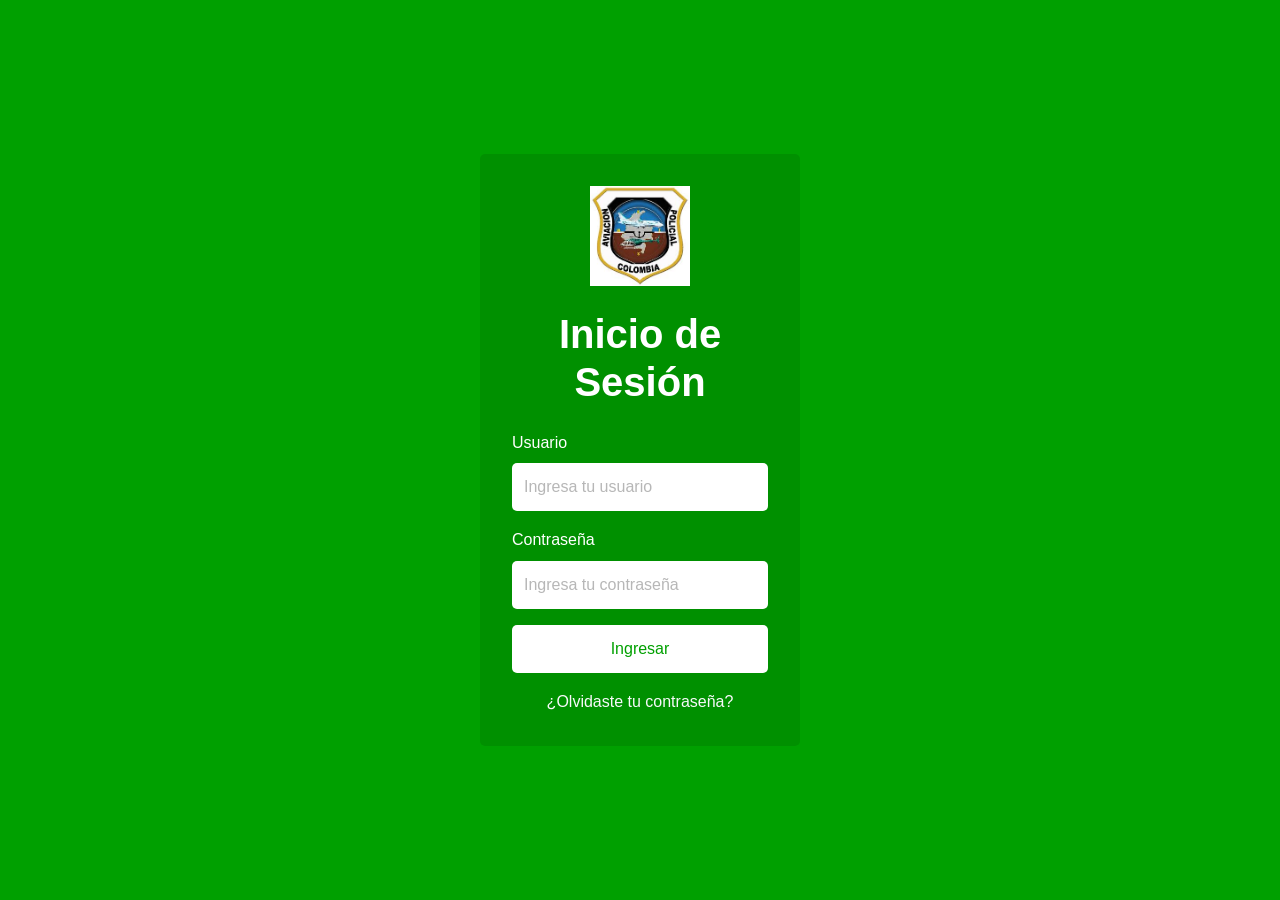
<file: index.html>
<!DOCTYPE html>
<html lang="es">
<head>
    <meta charset="UTF-8">
    <meta name="viewport" content="width=device-width, initial-scale=1.0">
    <meta name="description" content="SIMAP - Sistema de Información de Movimiento Aéreo de Personal">
    <title>SIMAP - Inicio de Sesión</title>

    <link href="https://cdn.jsdelivr.net/npm/bootstrap@5.3.3/dist/css/bootstrap.min.css" rel="stylesheet">
    <link rel="stylesheet" href="css/styles.css">
</head>
<body>
    <div class="container-fluid vh-100 d-flex justify-content-center align-items-center fondo-verde">
        <div class="login-box text-center">
            <img src="logo-simap.jpeg" alt="Logo SIMAP" class="logo mb-4">
            
            <h1 class="titulo">Inicio de Sesión</h1>
            
            <form id="loginForm" name="loginForm">
                <div class="mb-3 text-start">
                    <label for="usuario" class="form-label">Usuario</label>
                    <input 
                        type="text" 
                        id="usuario" 
                        name="usuario" 
                        class="form-control" 
                        placeholder="Ingresa tu usuario"
                        required>
                    <small class="text-danger" id="usuarioError"></small>
                </div>

                <div class="mb-3 text-start">
                    <label for="password" class="form-label">Contraseña</label>
                    <input 
                        type="password" 
                        id="password" 
                        name="password" 
                        class="form-control" 
                        placeholder="Ingresa tu contraseña"
                        required>
                    <small class="text-danger" id="passwordError"></small>
                </div>

                <button type="submit" class="btn btn-light w-100 mb-3">
                    Ingresar
                </button>

                <a href="recuperar.html" class="link-light text-decoration-none">
                    ¿Olvidaste tu contraseña?
                </a>
            </form>
        </div>
    </div>

    <script src="js/auth.js"></script>
    <script src="js/app.js"></script>
</body>
</html>
</file>
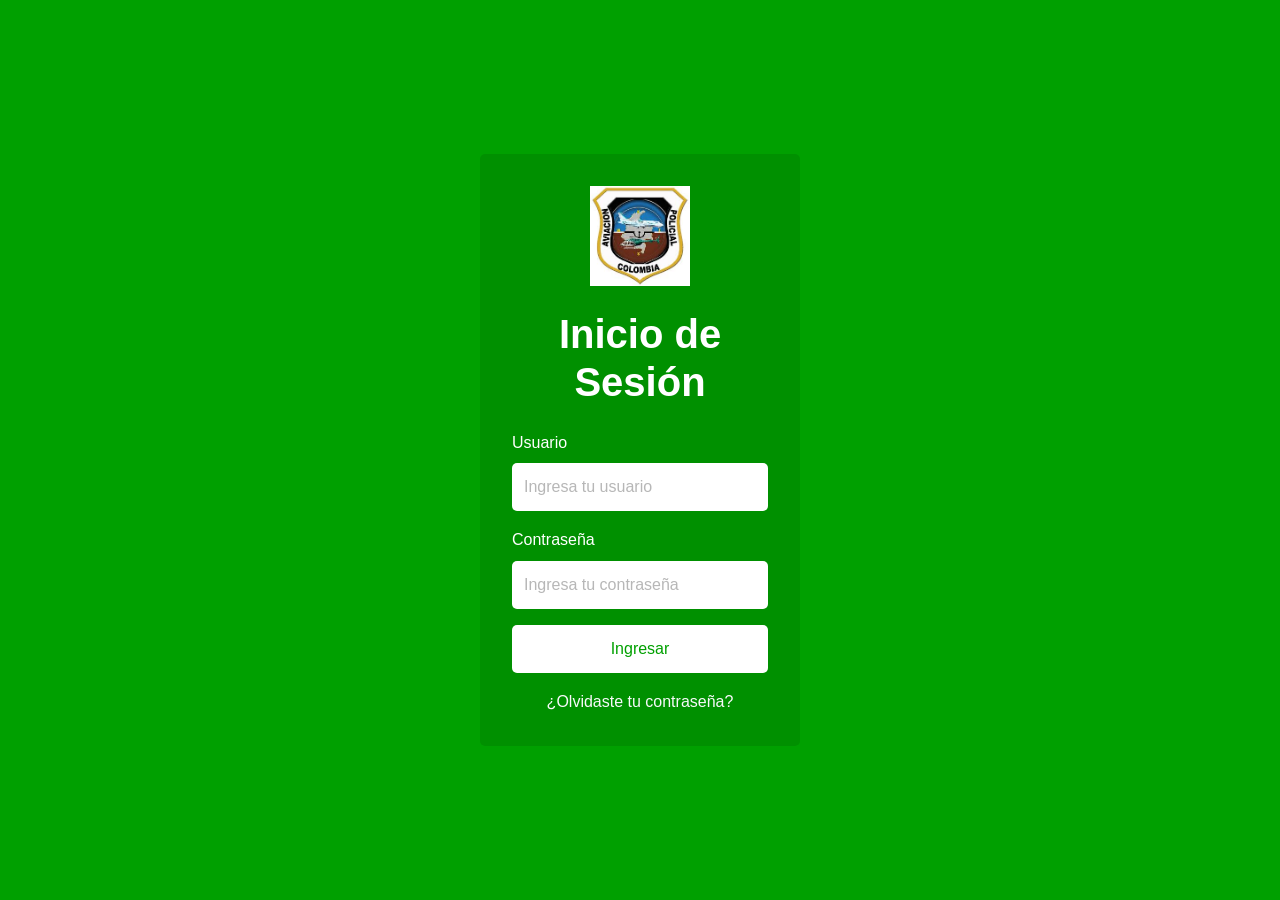
<file: dashboard.html>
<!DOCTYPE html>
<html lang="es">
<head>
    <meta charset="UTF-8">
    <meta name="viewport" content="width=device-width, initial-scale=1.0">
    <meta name="description" content="SIMAP - Dashboard de usuario">
    <title>SIMAP - Dashboard</title>

    <link href="https://cdn.jsdelivr.net/npm/bootstrap@5.3.3/dist/css/bootstrap.min.css" rel="stylesheet">
    <link rel="stylesheet" href="css/styles.css">
</head>
<body class="fondo-verde">
    <div class="container py-4">
        <div class="text-end mb-3">
            <button class="btn btn-light btn-sm" onclick="cerrarSesion()" title="Cerrar sesión">
                Cerrar sesión
            </button>
        </div>

        <div class="text-center mt-4">
            <img src="logo-simap.jpeg" alt="Logo SIMAP" class="logo mb-4">
            
            <img src="img/user.png" alt="Foto de perfil" class="perfil mb-3">

            <div class="info-box mt-4">
                <div class="mb-3">
                    <label for="grado" class="form-label">Grado</label>
                    <input type="text" id="grado" class="form-control" value="Subintendente" readonly>
                </div>

                <div class="mb-3">
                    <label for="nombres" class="form-label">Nombres</label>
                    <input type="text" id="nombres" class="form-control" value="Sergio Peña" readonly>
                </div>

                <div class="mb-4">
                    <label for="cargo" class="form-label">Cargo</label>
                    <input type="text" id="cargo" class="form-control" value="Técnico Aeronáutico" readonly>
                </div>
            </div>

            <div class="d-flex justify-content-center gap-3 flex-wrap">
                <a href="ordenes.html" class="btn btn-light" title="Ver ordenes de vuelo">
                    Ordenes de Vuelo
                </a>

                <a href="registros.html" class="btn btn-light" title="Ver registros de vuelo">
                    Registros de Vuelo
                </a>
            </div>

            <div class="mt-4">
                <a href="https://youtu.be/GS5xs1w9Bls" target="_blank" class="btn btn-light btn-lg" title="Ver video de capacitación">
                    📹 Ver Video
                </a>
            </div>
        </div>
    </div>

    <script src="js/app.js"></script>
</body>
</html>
</file>
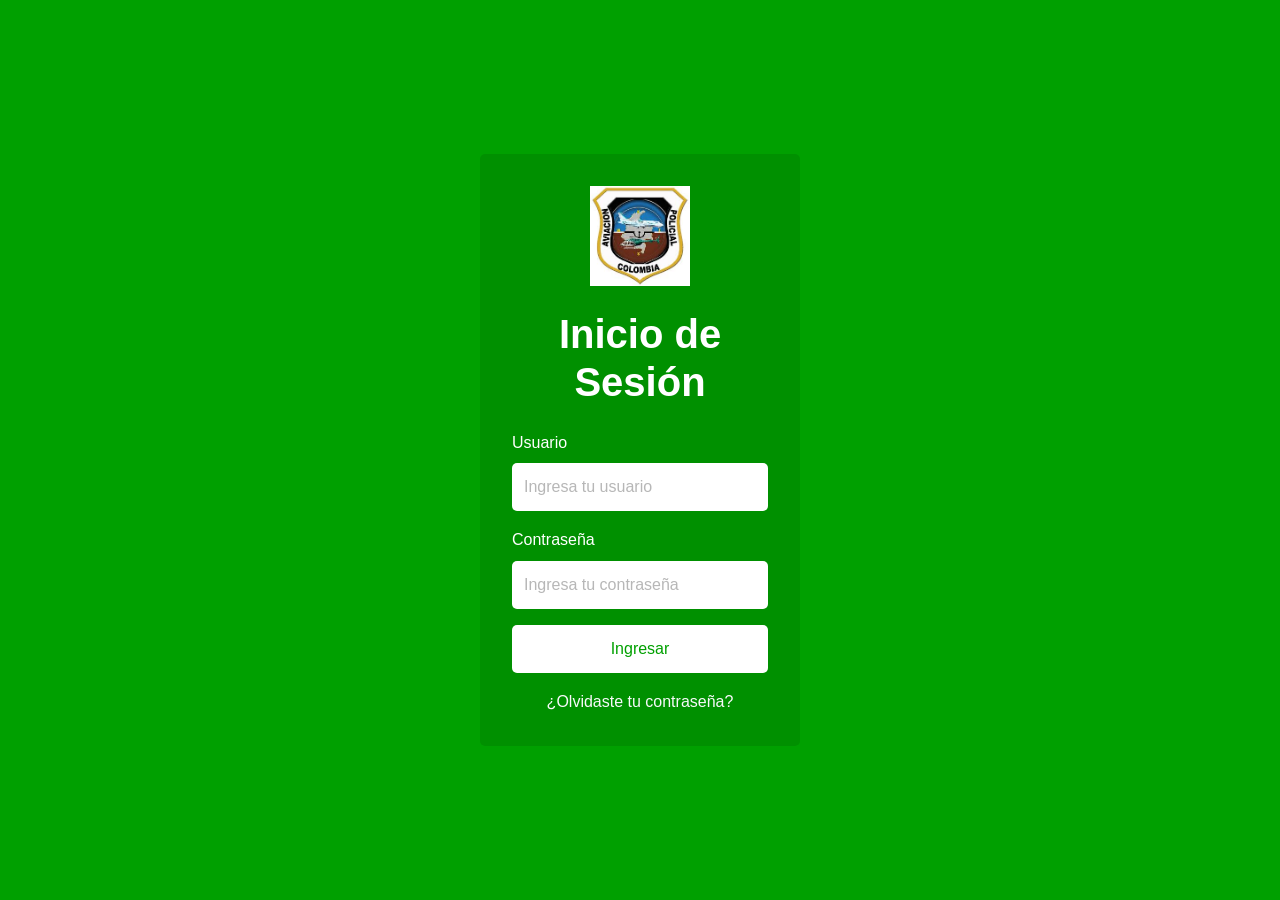
<file: ordenes.html>
<!DOCTYPE html>
<html lang="es">
<head>
    <meta charset="UTF-8">
    <meta name="viewport" content="width=device-width, initial-scale=1.0">
    <meta name="description" content="SIMAP - Órdenes de vuelo">
    <title>SIMAP - Órdenes de Vuelo</title>

    <link href="https://cdn.jsdelivr.net/npm/bootstrap@5.3.3/dist/css/bootstrap.min.css" rel="stylesheet">
    <link rel="stylesheet" href="css/styles.css">
</head>
<body class="fondo-verde">
    <div class="container py-4 text-white">
        <a href="dashboard.html" class="btn btn-light btn-sm mb-3" title="Volver al dashboard">
            ← Atrás
        </a>

        <div class="d-flex align-items-center mb-4">
            <img src="img/user.png" alt="Foto de usuario" class="mini-user">
            <div class="ms-3">
                <h6 class="mb-0">Sergio Peña</h6>
                <small>Técnico Aeronáutico</small>
            </div>
        </div>

        <form id="ordenesForm" name="ordenesForm">
            <div class="mb-3">
                <label for="numeroOrden" class="form-label">Número de orden vuelo</label>
                <input type="text" id="numeroOrden" class="form-control" placeholder="Ej: ORD-2026-001" required>
            </div>

            <div class="mb-3">
                <label for="itinerario1" class="form-label">Itinerario 1</label>
                <input type="text" id="itinerario1" class="form-control" placeholder="Ej: Bogotá - Medellín" required>
            </div>

            <div class="mb-4">
                <label for="itinerario2" class="form-label">Itinerario 2</label>
                <input type="text" id="itinerario2" class="form-control" placeholder="Ej: Medellín - Cali">
            </div>

            <div class="d-flex justify-content-between gap-2 flex-wrap">
                <button type="button" class="btn btn-light flex-grow-1" title="Ver registro de horas">
                    Horas
                </button>
                <button type="button" class="btn btn-light flex-grow-1" title="Ver consumo de combustible">
                    Combustible
                </button>
                <button type="button" class="btn btn-light flex-grow-1" title="Ver información de tripulación">
                    Tripulación
                </button>
            </div>
        </form>
    </div>

    <script src="js/app.js"></script>
</body>
</html>
</file>
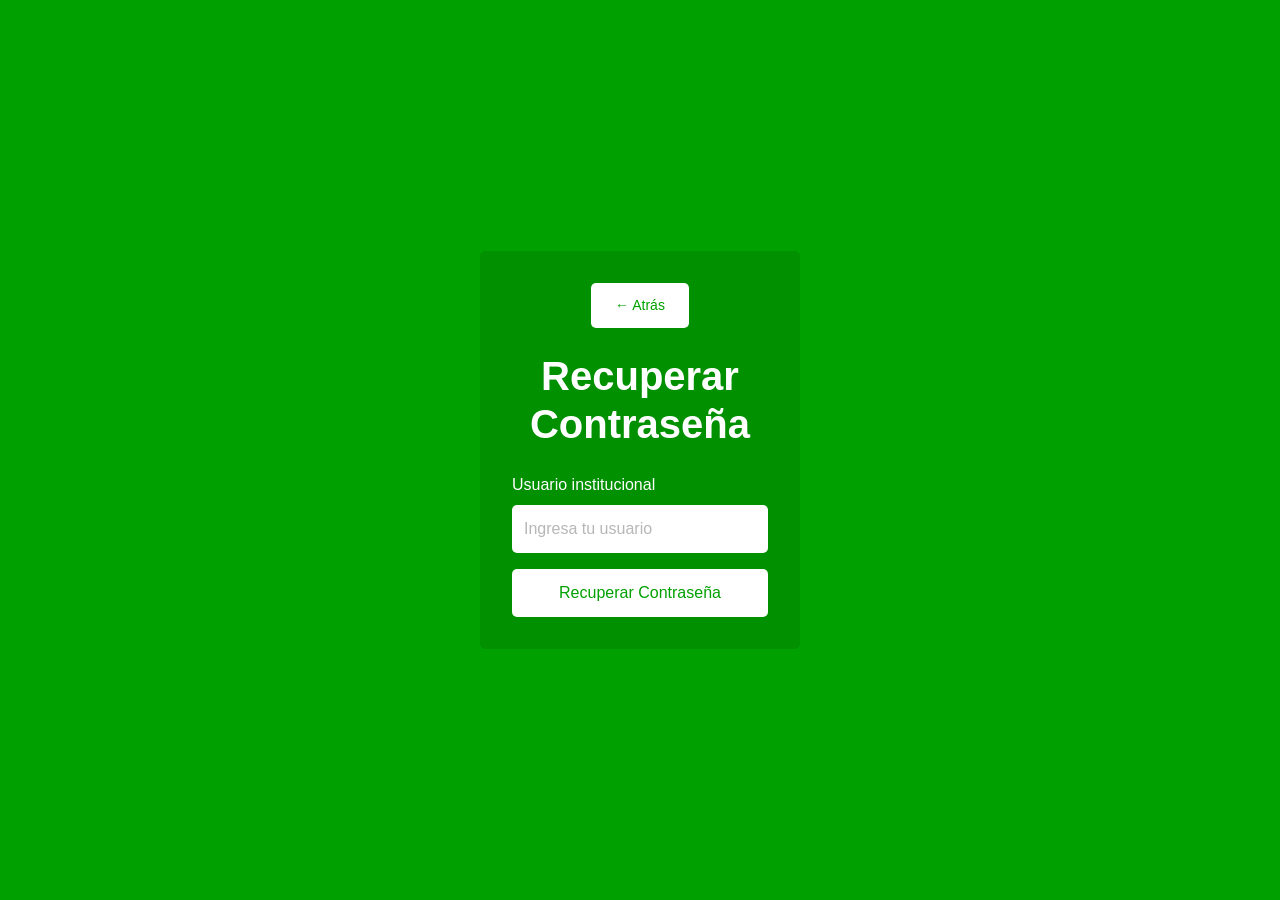
<file: recuperar.html>
<!DOCTYPE html>
<html lang="es">
<head>
    <meta charset="UTF-8">
    <meta name="viewport" content="width=device-width, initial-scale=1.0">
    <meta name="description" content="SIMAP - Recuperar contraseña">
    <title>SIMAP - Recuperar Contraseña</title>

    <link href="https://cdn.jsdelivr.net/npm/bootstrap@5.3.3/dist/css/bootstrap.min.css" rel="stylesheet">
    <link rel="stylesheet" href="css/styles.css">
</head>
<body class="fondo-verde">
    <div class="container vh-100 d-flex justify-content-center align-items-center">
        <div class="login-box text-center">
            <a href="index.html" class="btn btn-light btn-sm mb-4" title="Volver al inicio de sesión">
                ← Atrás
            </a>

            <h1 class="titulo mb-4">Recuperar Contraseña</h1>

            <form id="recuperarForm" name="recuperarForm">
                <div class="mb-3 text-start">
                    <label for="usuarioRecuperar" class="form-label text-white">
                        Usuario institucional
                    </label>
                    <input 
                        type="text" 
                        id="usuarioRecuperar" 
                        name="usuarioRecuperar" 
                        class="form-control" 
                        placeholder="Ingresa tu usuario"
                        required>
                    <small class="text-danger" id="usuarioRecuperarError"></small>
                </div>

                <button type="submit" class="btn btn-light w-100">
                    Recuperar Contraseña
                </button>
            </form>
        </div>
    </div>

    <script src="js/auth.js"></script>
    <script src="js/app.js"></script>
</body>
</html>
</file>
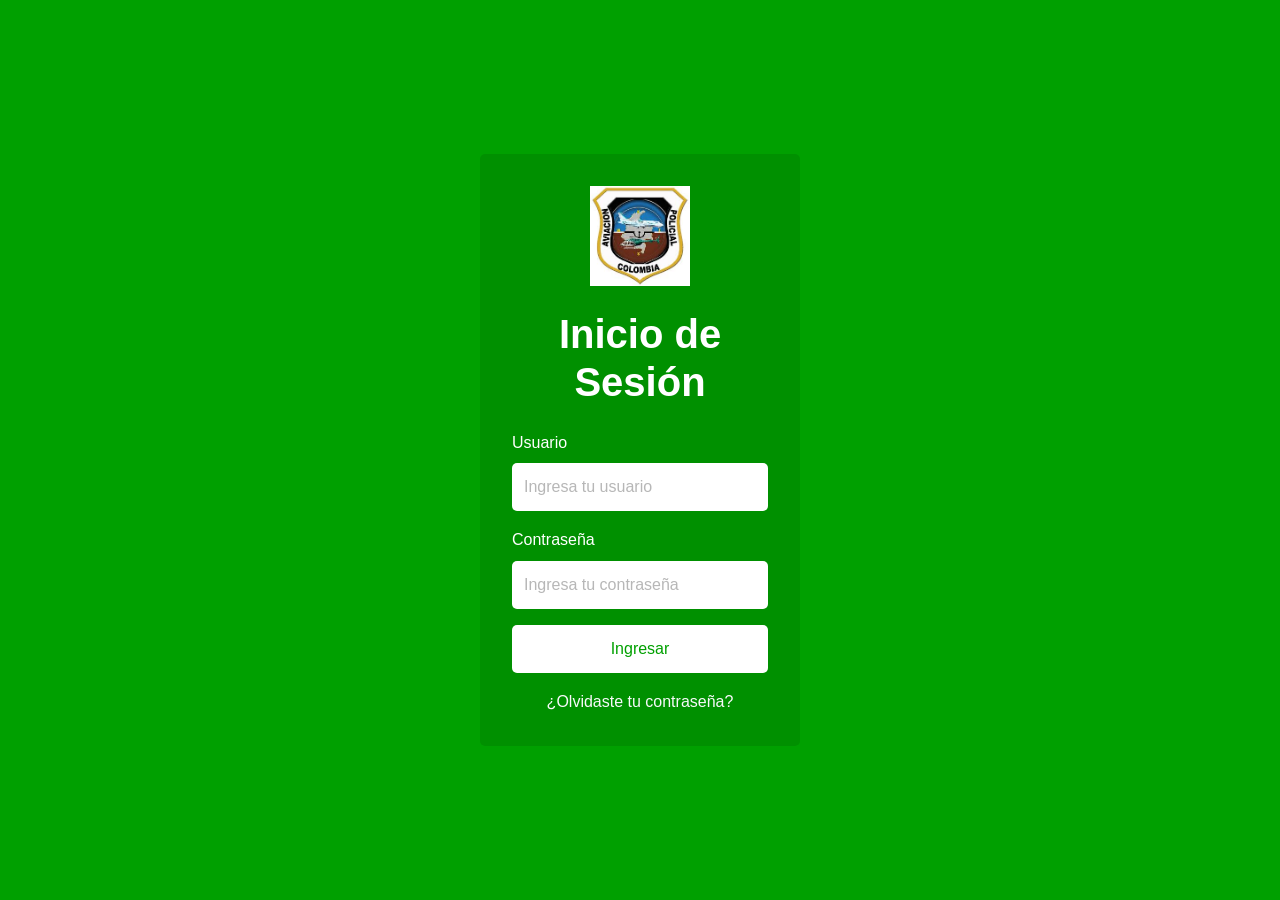
<file: registros.html>
<!DOCTYPE html>
<html lang="es">
<head>
    <meta charset="UTF-8">
    <meta name="viewport" content="width=device-width, initial-scale=1.0">
    <meta name="description" content="SIMAP - Registros de vuelo">
    <title>SIMAP - Registros de Vuelo</title>

    <link href="https://cdn.jsdelivr.net/npm/bootstrap@5.3.3/dist/css/bootstrap.min.css" rel="stylesheet">
    <link rel="stylesheet" href="css/styles.css">
</head>
<body class="fondo-verde">
    <div class="container py-4 text-white">
        <a href="dashboard.html" class="btn btn-light btn-sm mb-3" title="Volver al dashboard">
            ← Atrás
        </a>

        <div class="d-flex align-items-center mb-4">
            <img src="img/user.png" alt="Foto de usuario" class="mini-user">
            <div class="ms-3">
                <h6 class="mb-0">Sergio Peña</h6>
                <small>Técnico Aeronáutico</small>
            </div>
        </div>

        <div class="mb-4">
            <label for="buscarRegistro" class="form-label">Buscar</label>
            <input type="text" id="buscarRegistro" class="form-control" placeholder="Ingresa número de registro...">
        </div>

        <h6 class="mb-3">Registros de vuelo diligenciados</h6>

        <div id="registrosList" class="registros-container">
            <div class="registro" data-id="20260001">20260001</div>
            <div class="registro" data-id="20260002">20260002</div>
            <div class="registro" data-id="20260003">20260003</div>
            <div class="registro" data-id="20260004">20260004</div>
            <div class="registro" data-id="20260005">20260005</div>
            <div class="registro" data-id="20260006">20260006</div>
            <div class="registro" data-id="20260007">20260007</div>
            <div class="registro" data-id="20260008">20260008</div>
            <div class="registro" data-id="20260009">20260009</div>
            <div class="registro" data-id="20260010">20260010</div>
        </div>
	<p id="mensajeSinResultados" class="text-warning mt-3" style="display: none;">
            No se encontraron registros que coincidan con la búsqueda.
        </p>
    </div>

    <script src="js/app.js"></script>
</body>
</html>
</file>
<file: css/styles.css>
/* ========================= */
/* ESTILOS GENERALES */
/* ========================= */

:root {
    --color-primary: #00A000;
    --color-text-light: #ffffff;
    --color-text-dark: #000000;
    --border-radius: 5px;
    --transition: all 0.3s ease;
}

* {
    margin: 0;
    padding: 0;
    box-sizing: border-box;
}

body {
    font-family: 'Segoe UI', Tahoma, Geneva, Verdana, sans-serif;
    font-size: 1rem;
    line-height: 1.6;
}

/* ========================= */
/* COLORES Y FONDOS */
/* ========================= */

.fondo-verde {
    background-color: var(--color-primary);
    min-height: 100vh;
}

/* ========================= */
/* LOGIN BOX */
/* ========================= */

.login-box {
    width: 100%;
    max-width: 320px;
    padding: 2rem;
    background-color: rgba(0, 0, 0, 0.1);
    border-radius: var(--border-radius);
}

.logo {
    width: 100px;
    height: 100px;
    object-fit: contain;
}

.titulo {
    color: var(--color-text-light);
    margin-bottom: 1.5rem;
    font-weight: 600;
}

/* ========================= */
/* FORMULARIOS */
/* ========================= */

.form-label {
    color: var(--color-text-light);
    font-weight: 500;
    margin-bottom: 0.5rem;
}

.form-control {
    border: none;
    border-radius: var(--border-radius);
    padding: 0.75rem;
    background-color: var(--color-text-light);
    color: var(--color-text-dark);
    transition: var(--transition);
}

.form-control:focus {
    background-color: var(--color-text-light);
    color: var(--color-text-dark);
    box-shadow: 0 0 0 0.2rem rgba(0, 160, 0, 0.25);
    border-color: var(--color-primary);
}

.form-control::placeholder {
    color: #999;
    opacity: 0.7;
}

/* ========================= */
/* BOTONES */
/* ========================= */

.btn-light {
    background-color: var(--color-text-light);
    color: var(--color-primary);
    font-weight: 500;
    border: none;
    border-radius: var(--border-radius);
    padding: 0.75rem 1.5rem;
    transition: var(--transition);
    cursor: pointer;
}

.btn-light:hover {
    background-color: #f0f0f0;
    color: var(--color-primary);
    transform: translateY(-2px);
    box-shadow: 0 4px 8px rgba(0, 0, 0, 0.2);
}

.btn-light:active {
    transform: translateY(0);
}

/* ========================= */
/* PERFILES */
/* ========================= */

.perfil {
    width: 140px;
    height: 140px;
    border-radius: 50%;
    background-color: var(--color-text-light);
    object-fit: cover;
    border: 4px solid var(--color-text-light);
}

.mini-user {
    width: 50px;
    height: 50px;
    border-radius: 50%;
    background-color: var(--color-text-light);
    object-fit: cover;
}

/* ========================= */
/* INFO BOX */
/* ========================= */

.info-box {
    max-width: 350px;
    margin: 0 auto;
    padding: 2rem;
    background-color: rgba(0, 0, 0, 0.1);
    border-radius: var(--border-radius);
}

.info-box .form-label {
    color: var(--color-text-light);
    text-align: left;
    display: block;
    margin-bottom: 0.5rem;
}

.info-box .form-control {
    background-color: var(--color-text-light);
    color: var(--color-text-dark);
    border: none;
}

/* ========================= */
/* REGISTROS */
/* ========================= */

.registros-container {
    display: flex;
    flex-direction: column;
    gap: 0.75rem;
}

.registro {
    background-color: var(--color-text-light);
    color: var(--color-text-dark);
    padding: 1rem;
    border-radius: var(--border-radius);
    cursor: pointer;
    transition: var(--transition);
    text-align: center;
    font-weight: 500;
}

.registro:hover {
    background-color: #f0f0f0;
    transform: translateX(5px);
    box-shadow: 0 4px 8px rgba(0, 0, 0, 0.15);
}

/* ========================= */
/* ENLACES */
/* ========================= */

a.link-light {
    color: var(--color-text-light);
    text-decoration: none;
    transition: var(--transition);
}

a.link-light:hover {
    text-decoration: underline;
    opacity: 0.9;
}

/* ========================= */
/* RESPONSIVE */
/* ========================= */

@media (max-width: 576px) {
    .login-box {
        max-width: 90%;
    }

    .info-box {
        padding: 1.5rem;
    }

    .d-flex.gap-3 {
        flex-direction: column;
    }

    .btn {
        width: 100%;
    }

    .titulo {
        font-size: 1.5rem;
    }
}
</file>
